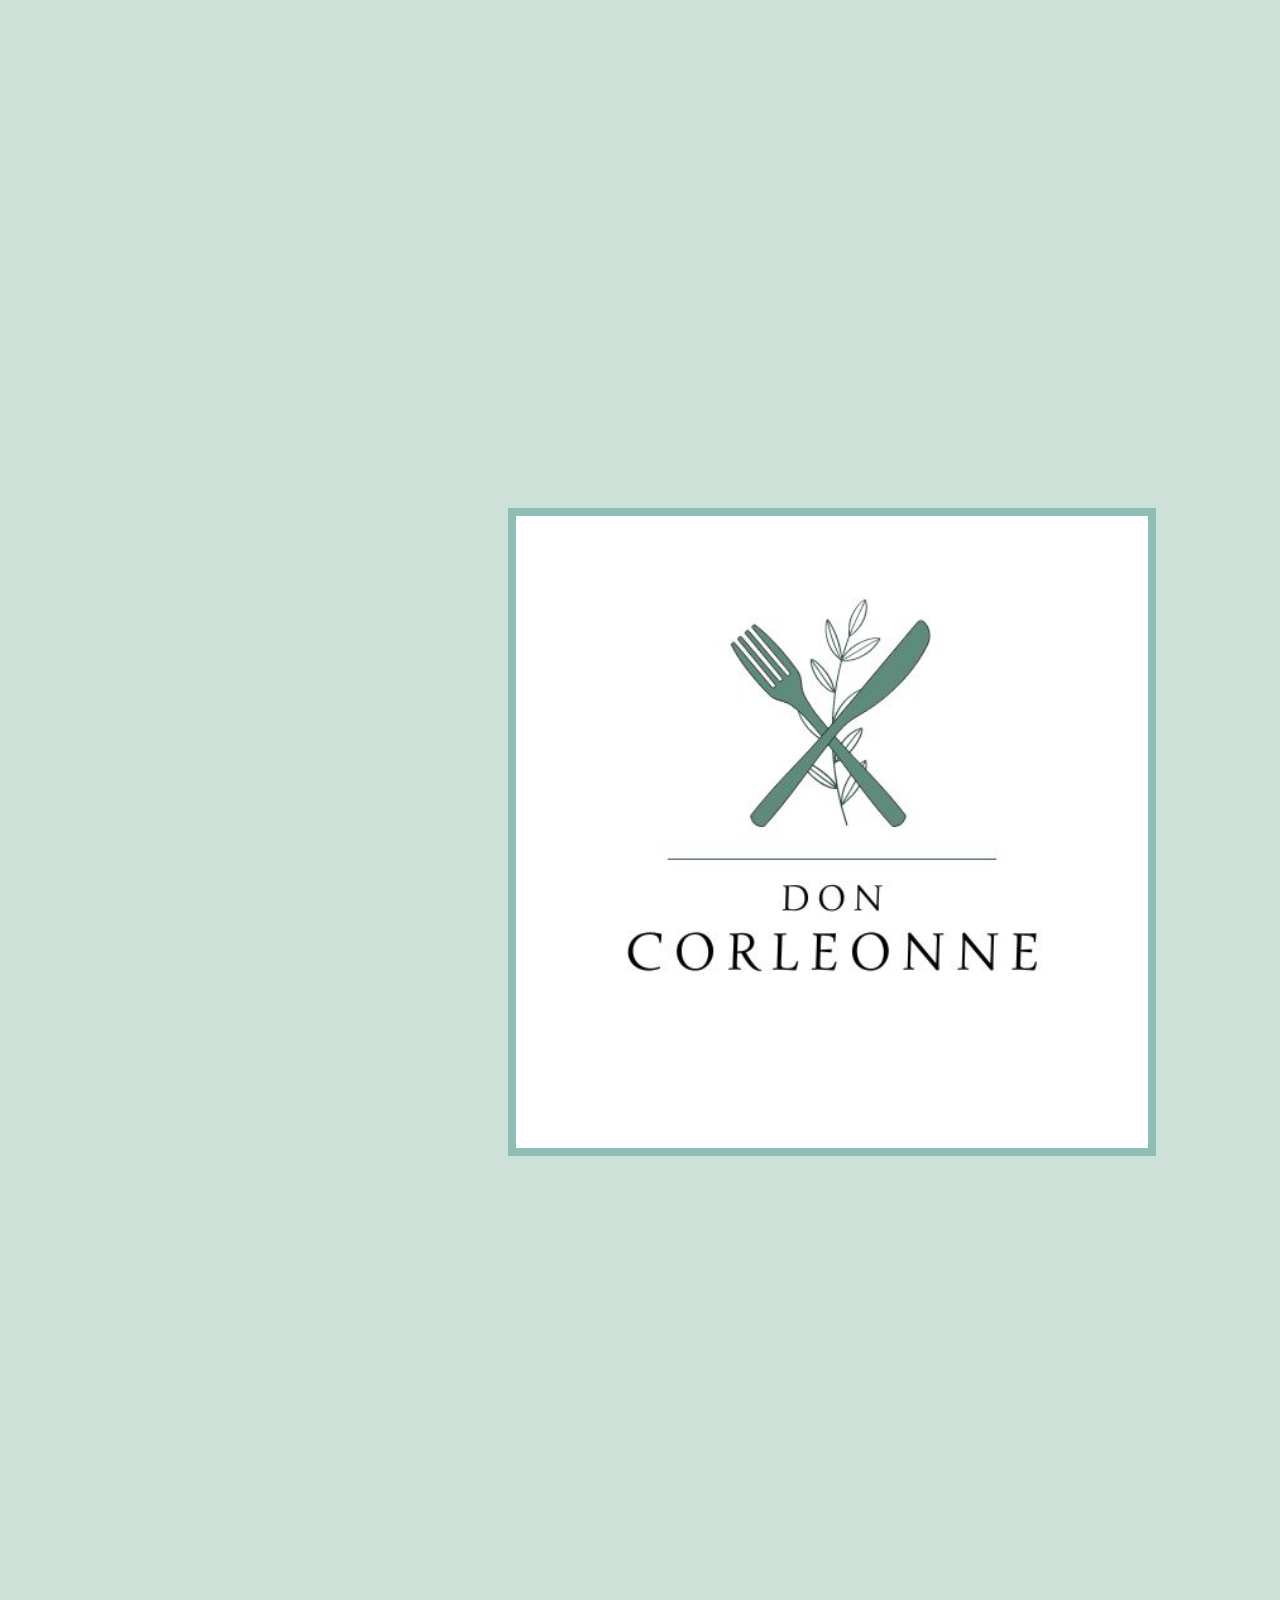
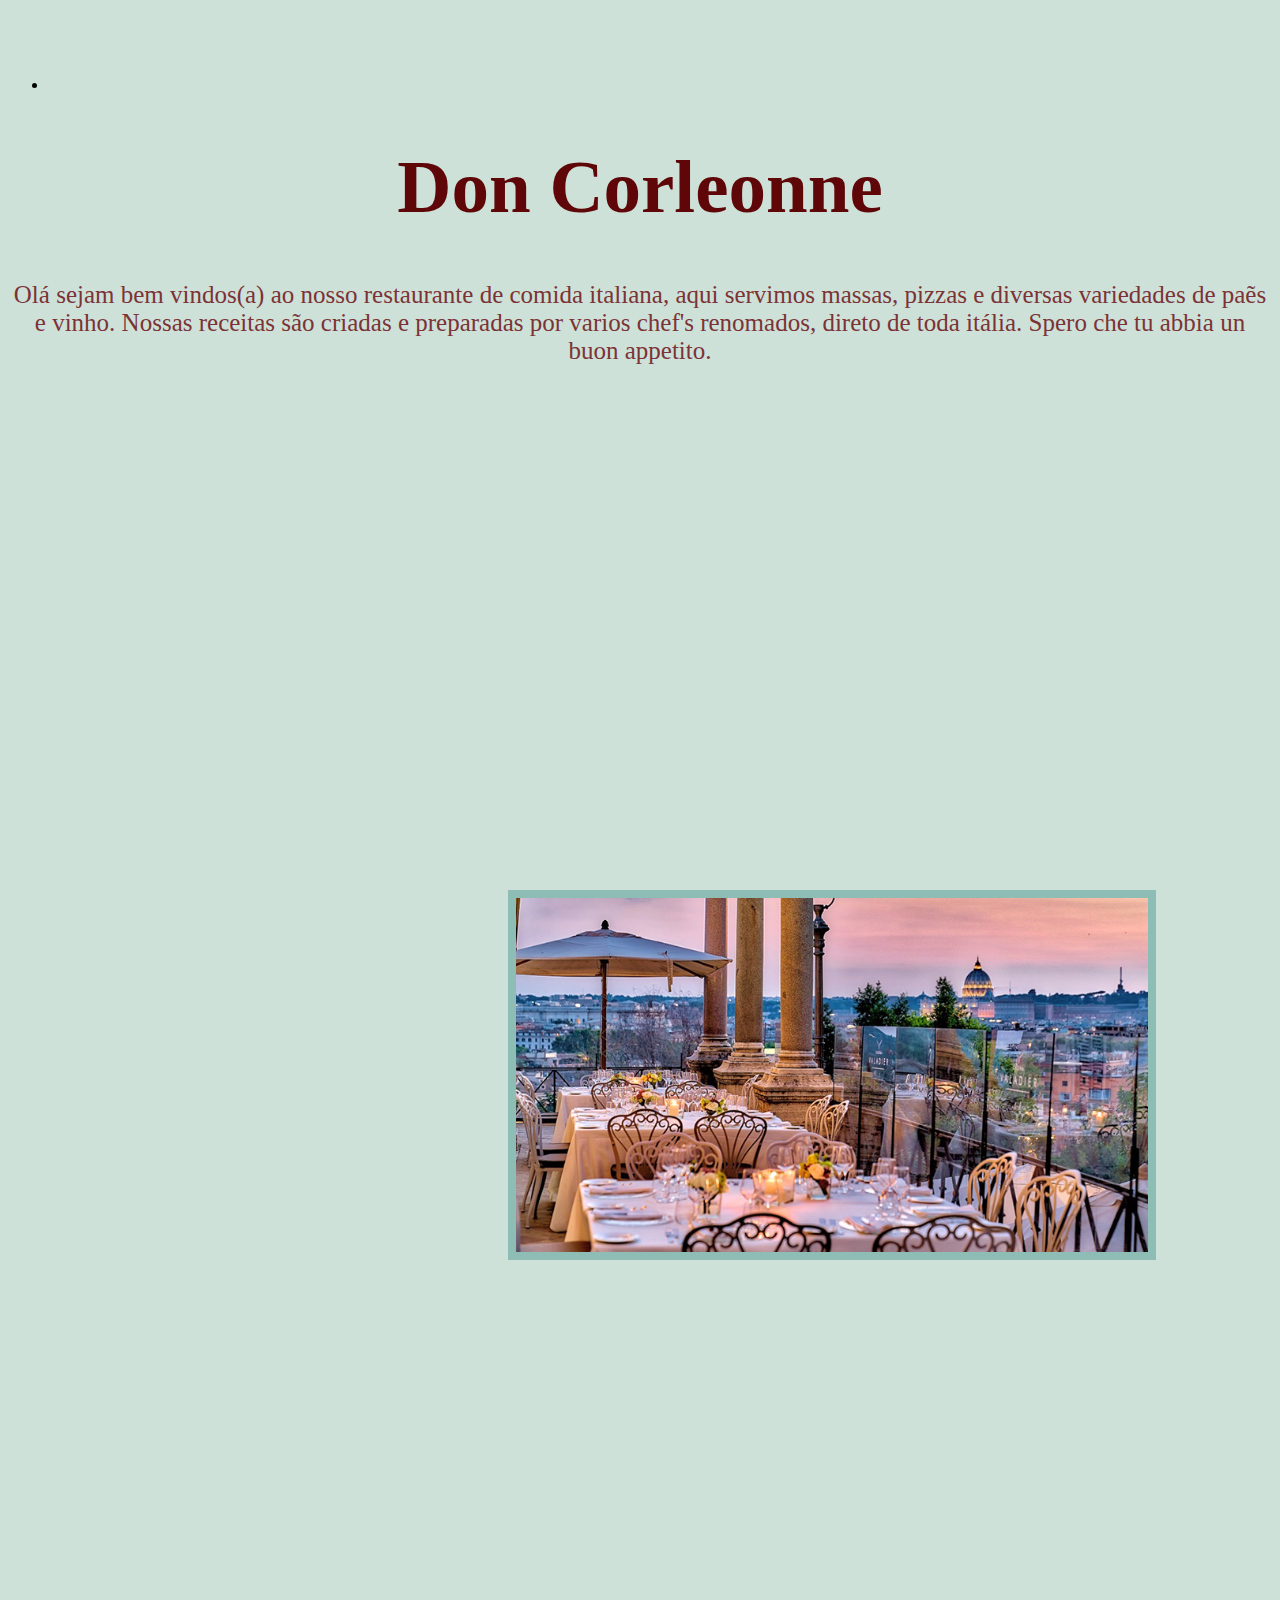
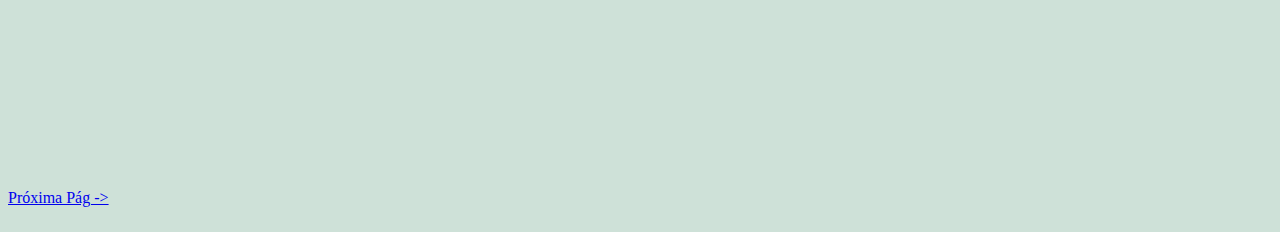
<file: index.html>
<!DOCTYPE html>
<html lang="en" dir="ltr">
  <head>
        <meta http-equiv="X-UA-Compatible" content="IE=edge">
        <meta name="viewport" content="width=, initial-scale=1.0">
    <title></title>
    <link rel="stylesheet" href="style.css">
  </head>
  <body>
    <header>
      <img src="1.jpg" alt="">
      <ul>
        <li
      </ul>
    </header>

        <h1>Don Corleonne</h1>
        <p>Olá sejam bem vindos(a) ao nosso restaurante de comida italiana, aqui servimos
          massas, pizzas e diversas variedades de paẽs e vinho. Nossas receitas são criadas e
          preparadas por varios chef's renomados, direto de toda itália.
          Spero che tu abbia un buon appetito.<p>
          <center><img src="restaurante.jpeg"></center>
        </p>
<p>
  <nav>
  <a href="cardapio.html">Próxima Pág -><a>
  </nav>
</p>

  </body>
</html>
</file>
<file: style.css>
h1{
  text-align: center; font-size: 75px; color: #5f0609
}
p{
 font-size: 25px;
 text-align: center;
color:#7b3336
}
img{
  width: 50%;
  padding-left: 0%;
  padding-right: 0%;
  MARGIN: 500px;
}
body{
  background-color:#cee1d8
}
header{
  width: 22%
  margin-left: 20%
}

img{
  border: 8px solid #8ebdb6
}
</file>
